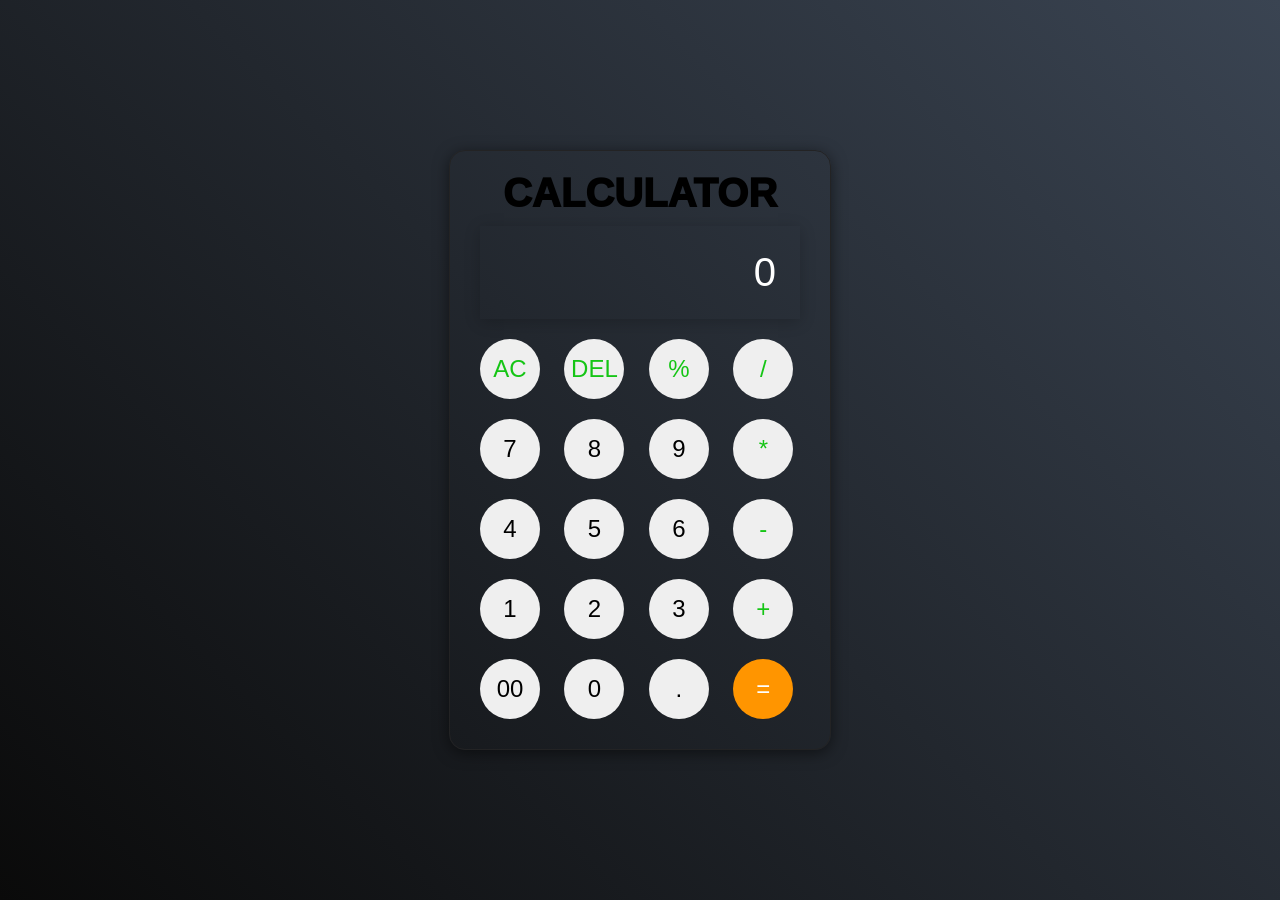
<file: 01_PROJECT_calculator/index.html>
<!DOCTYPE html>
<html lang="en">
<head>
    <meta charset="UTF-8">
    <meta name="viewport" content="width=device-width, initial-scale=1.0">
    <title>Calculator</title>
    <link rel="stylesheet" href="style.css">
</head>
<body>
    
    
    <div class="calculator">
        <div class="Header">CALCULATOR</div>
        <input type="text" placeholder="0" id="inputBox">
        <div>
            <button class="operator">AC</button>
            <button class="operator">DEL</button>
            <button class="operator">%</button>
            <button class="operator">/</button>
        </div>
        <div>
            <button>7</button>
            <button>8</button>
            <button>9</button>
            <button class="operator">*</button>
        </div>
        <div>
            <button>4</button>
            <button>5</button>
            <button>6</button>
            <button class="operator">-</button>
        </div>
        <div>
            <button>1</button>
            <button>2</button>
            <button>3</button>
            <button class="operator">+</button>
        </div>
        <div>
            <button>00</button>
            <button>0</button>
            <button>.</button>
            <button class="equalBtn">=</button>
        </div>
    </div>
    

    <script src="script.js"></script>
</body>
</html>
</file>
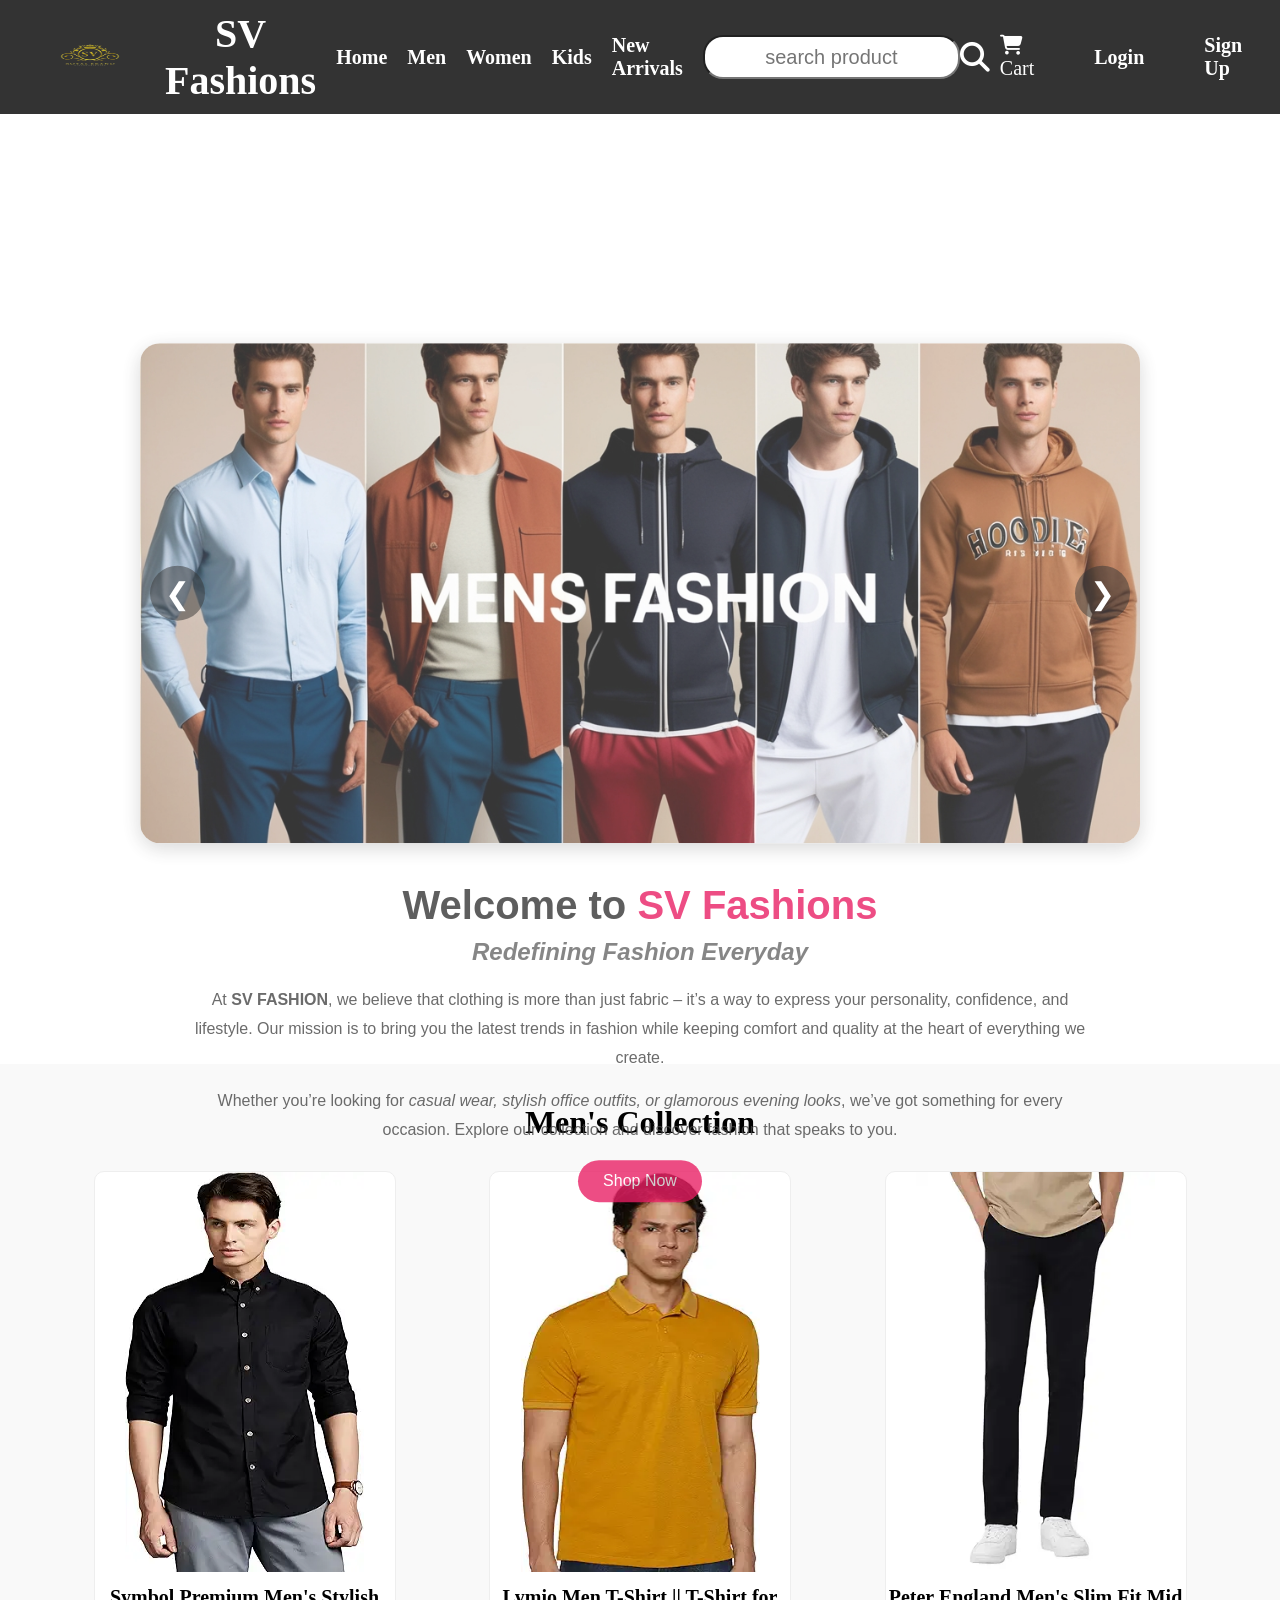
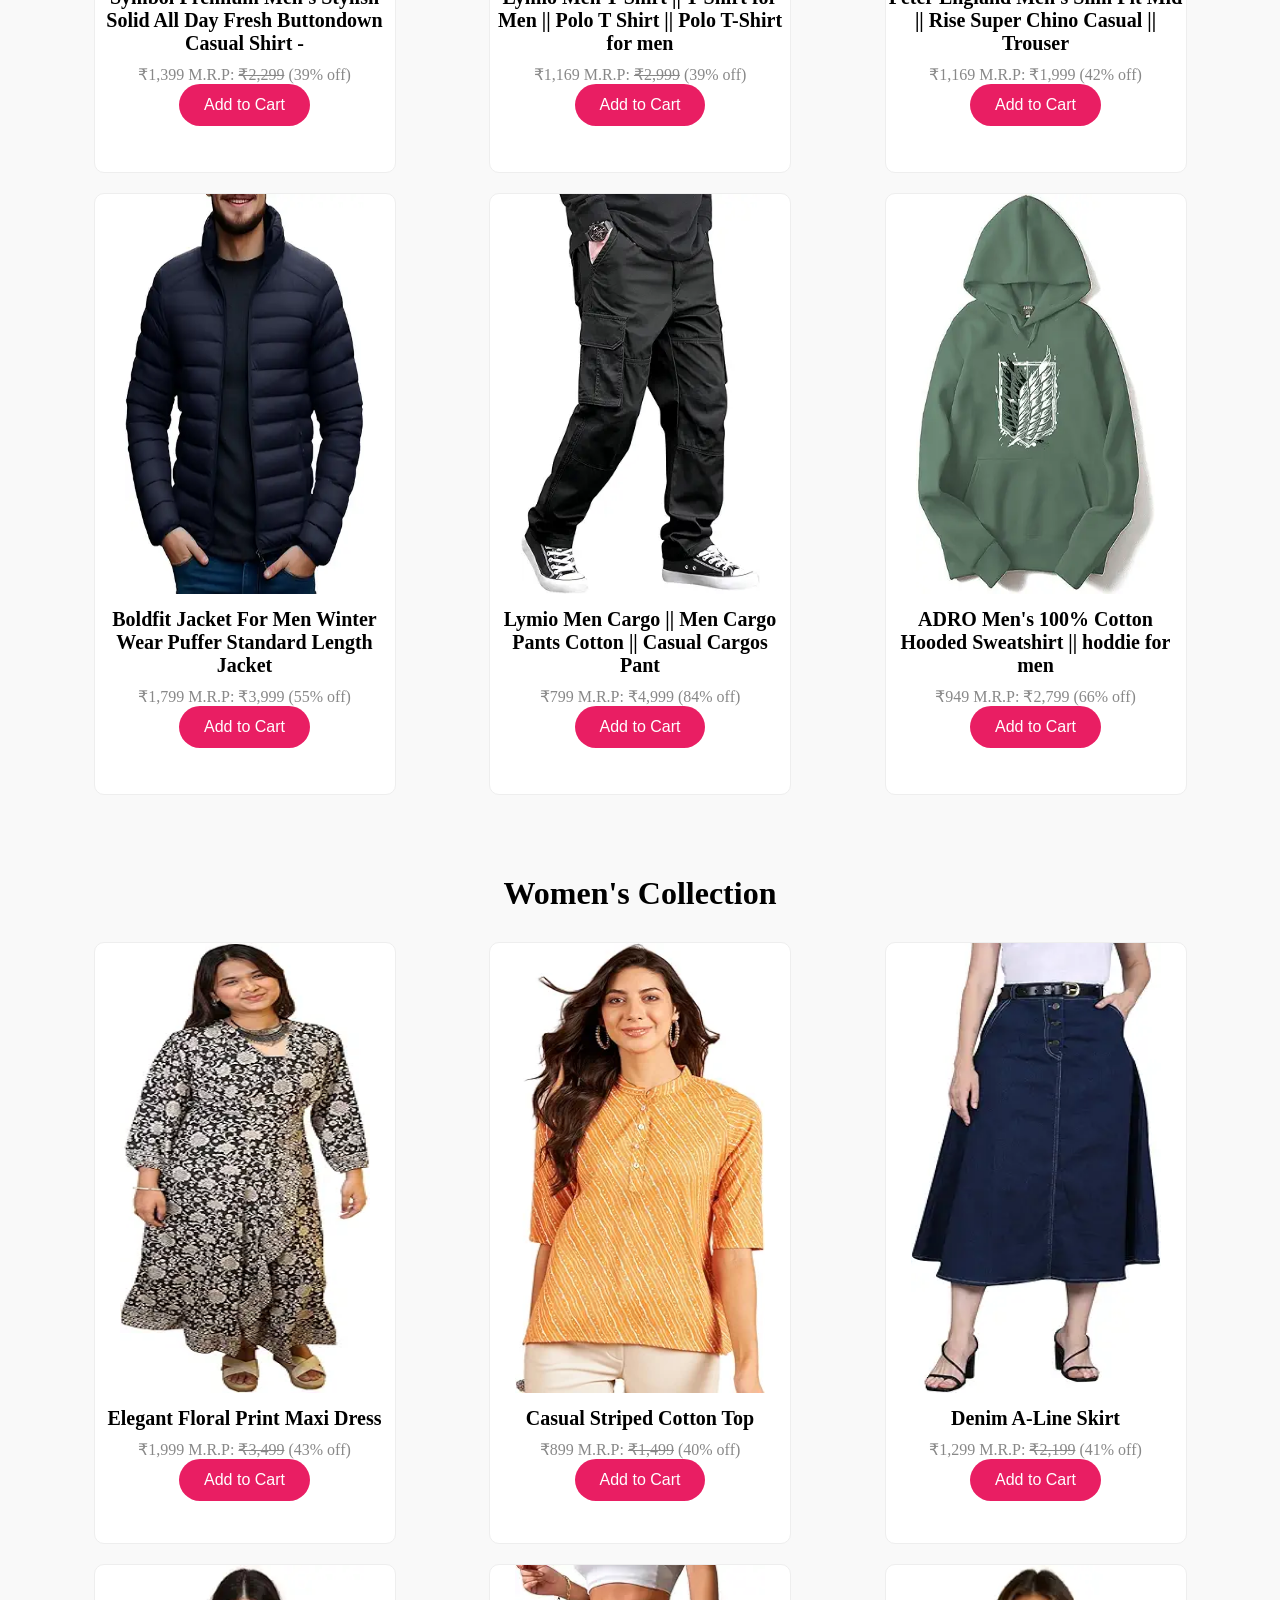
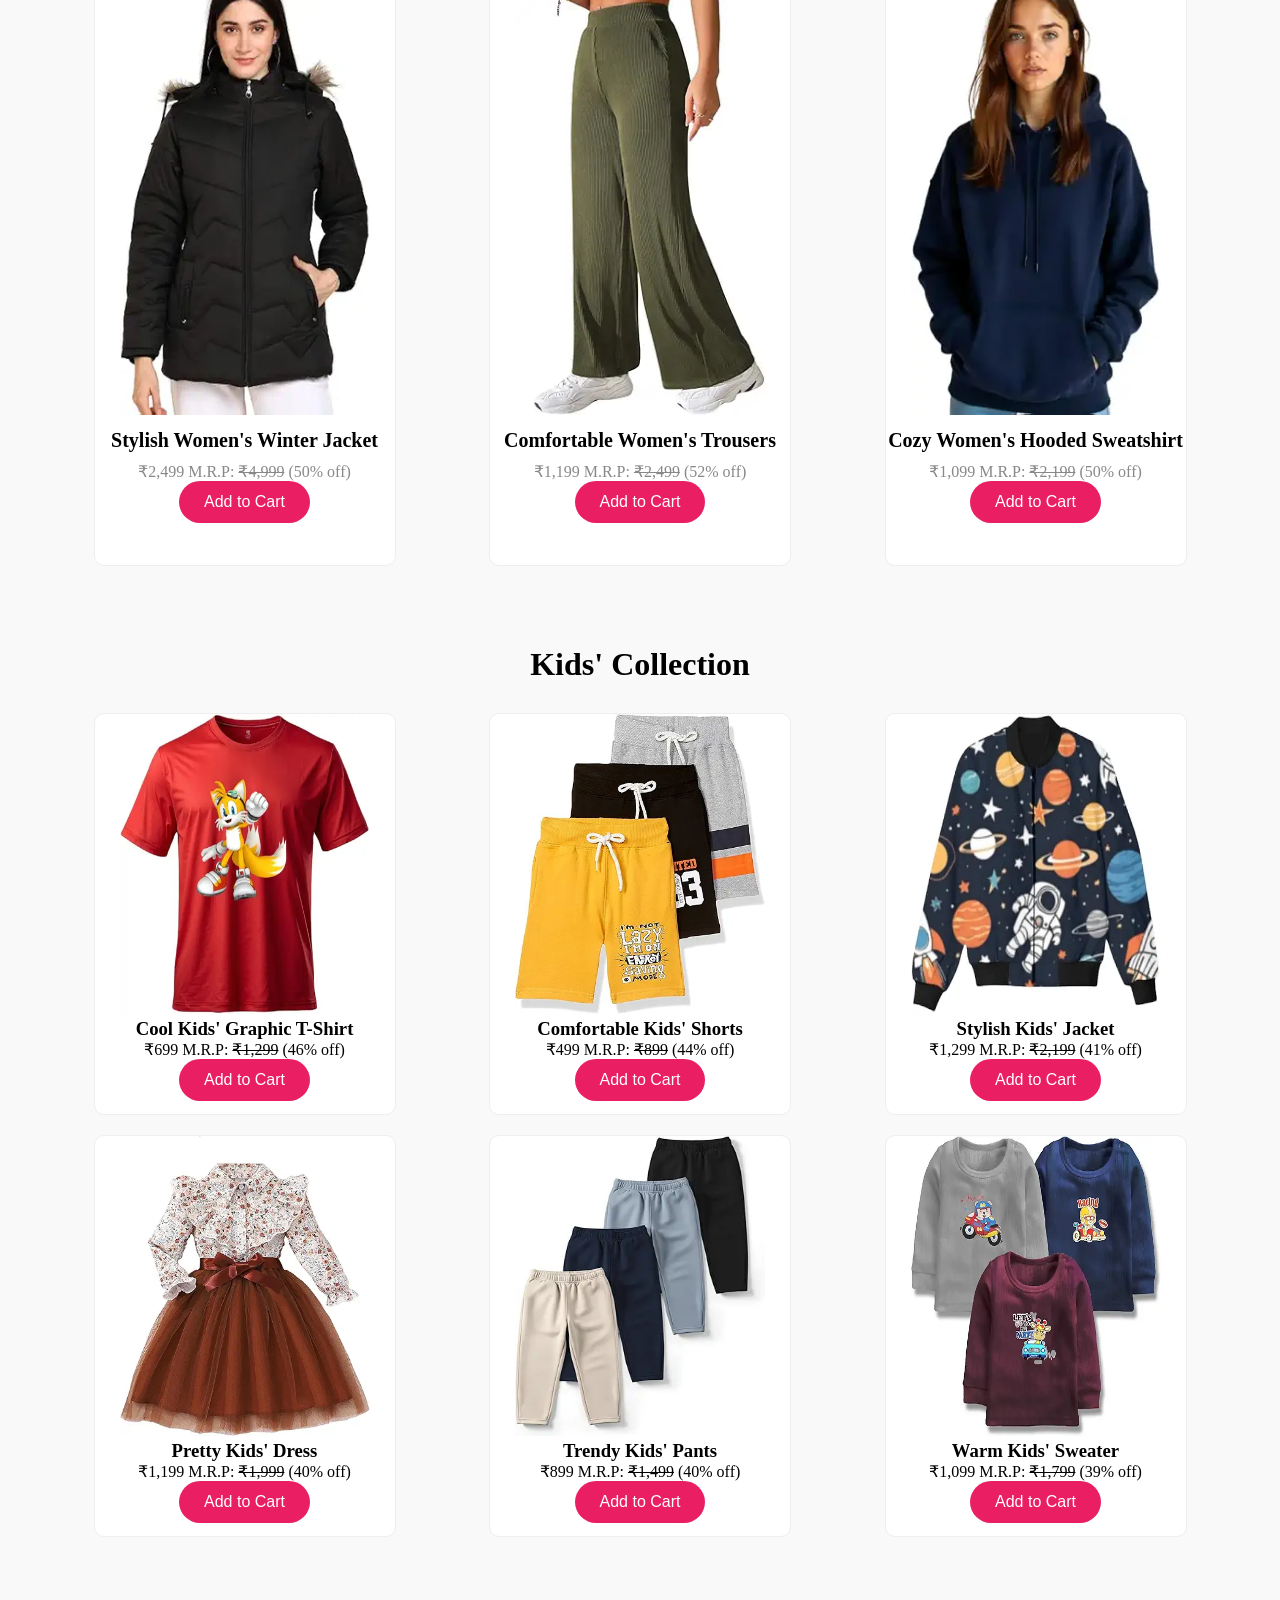
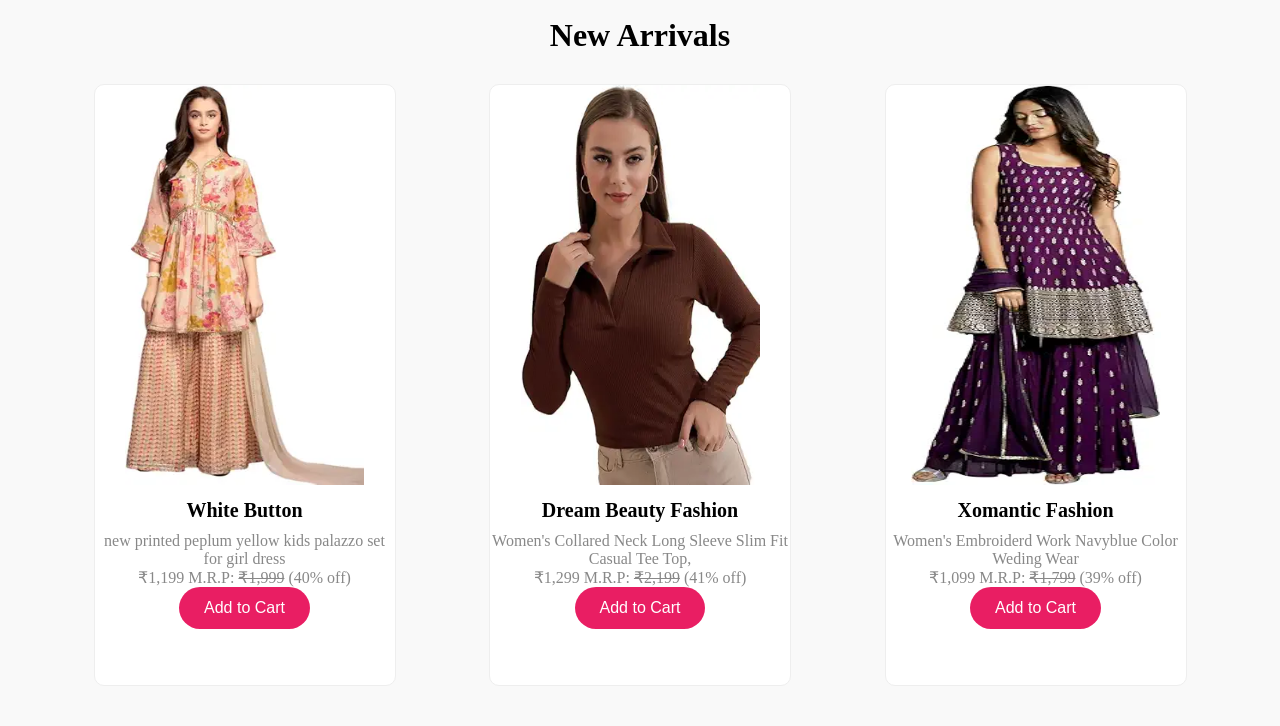
<file: project100725/index.html>
<!DOCTYPE html>
<html lang="en">

<head>
    <meta charset="UTF-8">
    <meta name="viewport" content="width=device-width, initial-scale=1.0">
    <title>Document</title>
    <link rel="stylesheet" href="style.css">

    <link rel="stylesheet" href="https://cdnjs.cloudflare.com/ajax/libs/font-awesome/6.4.0/css/all.min.css">

</head>

<body>

    <!-- nav bar -->
    <nav class="navbar">

        <ul class="nav-option">
            <li ><img src="images/sv_fashion-removebg-preview.png" alt="" ></li>
            <li>
                <h2 style="font-size: 2.5rem; text-align: center;">SV Fashions</h2>
            </li>
            <li class="active"><a href="#home">Home</a></li>
            <li><a href="#mensop">Men</a></li>
            <li><a href="#womenop">Women</a></li>
            <li><a href="#kidsop">Kids</a></li>
            <li><a href="#newarrivals">New Arrivals</a></li>

        </ul>
        <input class="search-input" type="text" placeholder="search product">
        <i class="fa-solid fa-magnifying-glass"></i>
        

        <ul class="nav-option-2">
            <li><i class="fa-solid fa-cart-shopping"></i> Cart</li>
            <li class="login"><a href="#">Login</a></li>
            <li class="signup"><a href="#">Sign Up</a></li>
        </ul>
    </nav>


    <!-- Home Page -->
     <div class="Home" id="home">
        <section class="home">
        <div class="slider">
            <div class="slides" id="slides">
                <div class="slide slide1"></div>
                <div class="slide slide2">WOMEN FASHION</div>
                <div class="slide slide3"></div>
                <div class="slide slide4"></div>
            </div>

            <button class="prev" onclick="prevSlide()">&#10094;</button>
            <button class="next" onclick="nextSlide()">&#10095;</button>
        </div>
    </section>

    <div class="home-content">
        <h1>Welcome to <span class="blink">SV Fashions</span></h1>
        <h2>Redefining Fashion Everyday</h2>
        <p>
            At <strong>SV FASHION</strong>, we believe that clothing is more than just fabric –
            it’s a way to express your personality, confidence, and lifestyle.
            Our mission is to bring you the latest trends in fashion while keeping comfort
            and quality at the heart of everything we create.
        </p>
        <p>
            Whether you’re looking for <em>casual wear, stylish office outfits, or glamorous evening looks</em>,
            we’ve got something for every occasion. Explore our collection and discover fashion that speaks to you.
        </p>
        <button class="shop-btn">Shop Now</button>
    </div>
     </div>
    

    <!-- Mens section -->
    <section class="mens" id="mensop">
        <h2>Men's Collection</h2>
        <div class="product-grid">
            <div class="product-card">
                <img src="./images/shirt.png" alt="Men's Product 1" style="width: 239px; height: 400px;">
                <h3>Symbol Premium
                    Men's Stylish Solid All Day Fresh Buttondown Casual Shirt -</h3>
                <p>₹1,399 M.R.P: <del>₹2,299</del> (39% off)</p>
                <button class="shop-btn">Add to Cart</button>
            </div>
            <div class="product-card">
                <img src="./images/tshirt.png" alt="Men's Product 2" style="width: 239px; height: 400px;">
                <h3>Lymio
                    Men T-Shirt || T-Shirt for Men || Polo T Shirt || Polo T-Shirt for men </h3>
                <p>₹1,169 M.R.P: <del>₹2,999</del> (39% off)</p>
                <button class="shop-btn">Add to Cart</button>
            </div>
            <div class="product-card">
                <img src="./images/pants.png" alt="Men's Product 3" style="width: 239px; height: 400px;">
                <h3>Peter England
                    Men's Slim Fit Mid || Rise Super Chino Casual || Trouser</h3>
                <p>₹1,169 M.R.P: </del>₹1,999</del> (42% off)</p>
                <button class="shop-btn">Add to Cart</button>
            </div>
        </div>

        <div class="product-grid-2">
            <div class="product-card">
                <img src="./images/jackets.png" alt="Men's Product 1" style="width: 239px; height: 400px;">
                <h3>Boldfit
                    Jacket For Men Winter Wear Puffer Standard Length Jacket</h3>
                <p>₹1,799 M.R.P: </del>₹3,999</del>
                    (55% off)</p>
                <button class="shop-btn">Add to Cart</button>
            </div>
            <div class="product-card">
                <img src="./images/cargopants.png" alt="Men's Product 2" style="width: 239px; height: 400px;">
                <h3>Lymio
                    Men Cargo || Men Cargo Pants Cotton || Casual Cargos Pant</h3>
                <p>₹799 M.R.P: </del>₹4,999</del>
                    (84% off)</p>
                <button class="shop-btn">Add to Cart</button>
            </div>
            <div class="product-card">
                <img src="./images/hoddie.png" alt="Men's Product 3" style="width: 239px; height: 400px;">
                <h3>ADRO
                    Men's 100% Cotton Hooded Sweatshirt || hoddie for men</h3>
                <p>₹949 M.R.P: </del>₹2,799</del>
                    (66% off)</p>
                <button class="shop-btn">Add to Cart</button>
            </div>
        </div>
    </section>

    <!-- women section -->
    <section class="womens" id="womenop">
        <h2>Women's Collection</h2>
        <div class="product-grid">
            <div class="product-card">
                <img src="./images/maxi.png" alt="Women's Product 1" style="width: 250px; height: 450px;">
                <h3>Elegant Floral Print Maxi Dress</h3>
                <p>₹1,999 M.R.P: <del>₹3,499</del> (43% off)</p>
                <button class="shop-btn">Add to Cart</button>
            </div>
            <div class="product-card">
                <img src="./images/top.png" alt="Women's Product 2" style="width: 250px; height: 450px;">
                <h3>Casual Striped Cotton Top</h3>
                <p>₹899 M.R.P: <del>₹1,499</del> (40% off)</p>
                <button class="shop-btn">Add to Cart</button>
            </div>
            <div class="product-card">
                <img src="./images/skirt.png" alt="Women's Product 3" style="width: 250px; height: 450px;">
                <h3>Denim A-Line Skirt</h3>
                <p>₹1,299 M.R.P: <del>₹2,199</del> (41% off)</p>
                <button class="shop-btn">Add to Cart</button>
            </div>
        </div>

        <div class="product-grid-2">
            <div class="product-card">
                <img src="./images/jacket.png" alt="Women's Product 1" style="width: 250px; height: 450px;">
                <h3>Stylish Women's Winter Jacket</h3>
                <p>₹2,499 M.R.P: <del>₹4,999</del> (50% off)</p>
                <button class="shop-btn">Add to Cart</button>
            </div>
            <div class="product-card">
                <img src="./images/trouser.png" alt="Women's Product 2" style="width: 250px; height: 450px;">
                <h3>Comfortable Women's Trousers</h3>
                <p>₹1,199 M.R.P: <del>₹2,499</del> (52% off)</p>
                <button class="shop-btn">Add to Cart</button>
            </div>
            <div class="product-card">
                <img src="./images/womenhoddies.png" alt="Women's Product 3" style="width: 250px; height: 450px;">
                <h3>Cozy Women's Hooded Sweatshirt</h3>
                <p>₹1,099 M.R.P: <del>₹2,199</del> (50% off)</p>
                <button class="shop-btn">Add to Cart</button>
            </div>
        </div>
    </section>

    <!-- kids section -->
    <section class="kids" id="kidsop">
        <h2>Kids' Collection</h2>
        <div class="product-grid">
            <div class="product-card-2">
                <img src="./images/kidtshirt.png" alt="Kids' Product 1" style="width: 250px; height: 300px;">
                <h3>Cool Kids' Graphic T-Shirt</h3>
                <p>₹699 M.R.P: <del>₹1,299</del> (46% off)</p>
                <button class="shop-btn">Add to Cart</button>
            </div>
            <div class="product-card-2">
                <img src="./images/kidsshorts.png" alt="Kids' Product 2" style="width: 250px; height: 300px;">
                <h3>Comfortable Kids' Shorts</h3>
                <p>₹499 M.R.P: <del>₹899</del> (44% off)</p>
                <button class="shop-btn">Add to Cart</button>
            </div>
            <div class="product-card-2">
                <img src="./images/kidsjacket.png" alt="Kids' Product 3" style="width: 250px; height: 300px;">
                <h3>Stylish Kids' Jacket</h3>
                <p>₹1,299 M.R.P: <del>₹2,199</del> (41% off)</p>
                <button class="shop-btn">Add to Cart</button>
            </div>
        </div>

        <div class="product-grid-2">
            <div class="product-card-2">
                <img src="./images/prettydress.png" alt="Kids' Product 4" style="width: 250px; height: 300px;">
                <h3>Pretty Kids' Dress</h3>
                <p>₹1,199 M.R.P: <del>₹1,999</del> (40% off)</p>
                <button class="shop-btn">Add to Cart</button>
            </div>
            <div class="product-card-2">
                <img src="./images/trendykidspants.png" alt="Kids' Product 5" style="width: 250px; height: 300px;">
                <h3>Trendy Kids' Pants</h3>
                <p>₹899 M.R.P: <del>₹1,499</del> (40% off)</p>
                <button class="shop-btn">Add to Cart</button>
            </div>
            <div class="product-card-2">
                <img src="./images/sweater.png" alt="Kids' Product 6" style="width: 250px; height: 300px;">
                <h3>Warm Kids' Sweater</h3>
                <p>₹1,099 M.R.P: <del>₹1,799</del> (39% off)</p>
                <button class="shop-btn">Add to Cart</button>
            </div>
        </div>
    </section>

    <!-- New Arrivals -->
    <section class="new-arrivals" id="newarrivals">
        <h2>New Arrivals</h2>
        <div class="product-grid">
            <div class="product-card">
                <img src="./images/newarrival1.png" alt="New Arrival 1" style="width: 239px; height: 400px;">
                <h3>White Button</h3>
                <p>new printed peplum yellow kids palazzo set for girl dress</p>
                <p>₹1,199 M.R.P: <del>₹1,999</del> (40% off)</p>
                <button class="shop-btn">Add to Cart</button>
            </div>
            <div class="product-card">
                <img src="./images/newarrival2.png" alt="New Arrival 2" style="width: 239px; height: 400px;">
                <h3>Dream Beauty Fashion</h3>
                <p>Women's Collared Neck Long Sleeve Slim Fit Casual Tee Top,</p>
                <p>₹1,299 M.R.P: <del>₹2,199</del> (41% off)</p>
                <button class="shop-btn">Add to Cart</button>
            </div>
            <div class="product-card">
                <img src="./images/arrivalproduct3.png" alt="New Arrival 3" style="width: 250px; height: 400px;">
                <h3>Xomantic Fashion</h3>
                <p>Women's Embroiderd Work Navyblue Color Weding Wear</p>
                <p>₹1,099 M.R.P: <del>₹1,799</del> (39% off)</p>
                <button class="shop-btn">Add to Cart</button>
            </div>
        </div>
    </section>

    <script src="https://cdnjs.cloudflare.com/ajax/libs/gsap/3.13.0/gsap.min.js" integrity="sha512-NcZdtrT77bJr4STcmsGAESr06BYGE8woZdSdEgqnpyqac7sugNO+Tr4bGwGF3MsnEkGKhU2KL2xh6Ec+BqsaHA==" crossorigin="anonymous" referrerpolicy="no-referrer"></script>
    <script src="script.js"></script>
</body>

</html>
</file>
<file: 01_PROJECT_calculator/style.css>
*{
    margin:0;
    padding:0;
    box-sizing: border-box;
    font-family: 'Segoe UI', Tahoma, Geneva, Verdana, sans-serif;
}
body{
    width:100%;
    height:100vh;
    display:flex;
    justify-content:center;
    align-items:center;
    background: linear-gradient(45deg, #0a0a0a, #3a4452);
}
.calculator{
    border: 1px solid #232324;
    padding:20px;
   border-radius: 16px;
   background: transparent;
   box-shadow: 0px 3px 15px rgba(0,0,0,0.5);
}
.Header{
    display: flex;
    justify-content: center;
    font-size: 40px;
    font-weight: 1000;
}

input{
    width: 320px;
    border: none;
    padding: 24px;
    margin: 10px;
    background: transparent;
    box-shadow: 0px 3px 15px rgba(0,0,0,0.2);
    font-size: 40px;
    color: #000;
    text-align: right;
    cursor: pointer;
}

input::placeholder{
    color: #ffffff
}

button{
    border: none;
    width: 60px;
    height: 60px;
    margin: 10px;
    border-radius: 50%;
    font-size: 24px;
    cursor: pointer;
}
button:hover{
    background: #2b2b2c;
    color: #fff;
    box-shadow: 0px 3px 15px rgba(0,0,0,0.3);
}

.equalBtn{
    background: #ff9500;
    color: #fff;
}

.operator{
    color: rgb(21, 197, 21);
}
</file>
<file: project100725/style.css>
*{
    margin: 0 ;
    padding: 0;
    
    
}
.navbar{
    display: flex;
    align-items: center;
    margin-top: 0;
    padding: 10px 20px;
    background-color: #333;
    color: #fff;
   position: sticky;
   top: 0;
    z-index: 1000;
}
h2{
    font-size: 2rem;
}
.navbar img{
    width: 100px;
    height: 50px;
    margin-right: 5px;
}
.nav-option{
    display: flex;
    align-items: center;
    justify-content: space-between;
    margin-left: 10px;
    font-size: 1.25rem;
}

.nav-option li{
    list-style: none;
    margin: 0 10px;
    cursor: pointer;
    text-decoration: none;
}

.nav-option li a{
    text-decoration: none;
    color: #fff;
    font-weight: bold;
}
.nav-option li a:hover{
    color: #ff6347;
}
.nav-option-2 {
    margin-left: auto;
    display: flex;
    align-items: center;
    gap: 40px;
    padding-right: 10px;
    font-size: 1.25rem;
}
input {
  height: 40px;       /* Increases input field height */
  font-size: 20px;    /* Ensures entered text matches placeholder size */
  width: 300px;
  border-radius: 20px;
  text-align: center;
}
.search-input{
    margin-left: 10px;
}
.fa-magnifying-glass {
  font-size: 30px;  /* Bigger icon */
  color: white;      /* Optional: change color */
}
.search-text {
  font-size: 1.25rem;   /* Decrease size */
}
.nav-option-2 li{
    list-style: none;
    margin: 0 10px;
    cursor: pointer;
    text-decoration: none;
}

.nav-option-2 li a{
    text-decoration: none;
    color: #fff;
    font-weight: bold;
}

  


.slider {
      position: relative;
      width: 1000px;
      height: 500px;
      overflow: hidden;
      border-radius: 20px;
      box-shadow: 0 5px 20px rgba(0,0,0,0.2);
      display: flex;
    }
    .home{
        display: flex;
        justify-content: center;
        align-items: center;
        height: 100%;
        margin-top: 50px;
    }

    .slides {
      display: flex;
      width: 400%; /* 4 banners */
      height: 100%;
      transition: transform 0.6s ease-in-out;
    }

    .slide {
      width: 100%;
      flex-shrink: 0;
      height: 100%;
      display: flex;
      align-items: center;
      justify-content: center;
      font-size: 40px;
      font-weight: bold;
      color: white;
    }

    /* Example banner colors */
    .slide1 {
  background: url(./images/mansfashion.jpg);
  background-size: cover;
  background-position: center;
}
    .slide2 { background: url(./images/womensfashion.jpg);
    background-size: cover;
    background-position: center; }

    .slide3 { background: url(./images/kidsfashion.jpg);
    background-size: cover;
    background-position: center; }

    .slide4 { background: url(./images/newarrival.jpg);
    background-size: cover;
    background-position: center; }

    /* Navigation buttons */
    .prev, .next {
      position: absolute;
      top: 50%;
      transform: translateY(-50%);
      background: rgba(0,0,0,0.5);
      color: white;
      border: none;
      font-size: 30px;
      cursor: pointer;
      padding: 10px 15px;
      border-radius: 50%;
    }

    .prev { left: 10px; }
    .next { right: 10px; }

    .blink {
  color: #e91e63;   /* Brand color */
  animation: blink 1s infinite; /* run animation forever */
}

@keyframes blink {
  0%   { opacity: 1; }
  50%  { opacity: 0; }
  100% { opacity: 1; }
}

.home-content {
  width: 70%;
  margin: 40px auto;
  text-align: center;
  font-family: 'Poppins', sans-serif;
  color: #333;
}

.home-content h1 {
  font-size: 40px;
  font-weight: bold;
  margin-bottom: 10px;
}

.home-content h1 span {
  color: #e91e63;   /* highlight brand name */
}

.home-content h2 {
  font-size: 24px;
  color: #666;
  margin-bottom: 20px;
  font-style: italic;
}

.home-content p {
  font-size: 16px;
  line-height: 1.8;
  margin-bottom: 15px;
  color: #444;
}

.shop-btn {
  background: #e91e63;
  color: #fff;
  border: none;
  padding: 12px 25px;
  font-size: 16px;
  border-radius: 25px;
  cursor: pointer;
  transition: 0.3s;
  margin-bottom: 1px;
}

.shop-btn:hover {
  background: #d81b60;
  transform: scale(1.05);
}


  /*mens section */

.mens {
  background: #f9f9f9;
  padding: 40px 0;
}

.mens h2 {
  text-align: center;
  margin-bottom: 30px;
  font-size: 2rem;
}

.product-grid {
  display: flex;
  justify-content: space-evenly;
  
  flex-wrap: wrap;
}
.product-grid-2 {
  margin-top: 20px;  
  display: flex;
  justify-content: space-evenly;
  
  flex-wrap: wrap;
}

.product-card {
  background: white;
  border: 1px solid #eee;
  border-radius: 10px;
  overflow: hidden;
  text-align: center;
  width: 300px;
  height: 600px;
}

.product-card img {
  max-width: 100%;
  height: auto;
}

.product-card h3 {
  font-size: 1.25rem;
  margin: 10px 0;
}

.product-card p {
  font-size: 1rem;
  color: #888;
} 

/* women section */
.womens {
  background: #f9f9f9;
  padding: 40px 0;
}

.womens h2 {
  text-align: center;
  margin-bottom: 30px;
  font-size: 2rem;
}

.product-grid {
  display: flex;
  justify-content: space-evenly;
  flex-wrap: wrap;
}

.product-grid-2 {
  margin-top: 20px;
  display: flex;
  justify-content: space-evenly;
  flex-wrap: wrap;
}

.product-card {
  background: white;
  border: 1px solid #eee;
  border-radius: 10px;
  overflow: hidden;
  text-align: center;
  width: 300px;
  height: 600px;
}

/*kids section */
.kids {
  background: #f9f9f9;
  padding: 40px 0;
}

.kids h2 {
  text-align: center;
  margin-bottom: 30px;
  font-size: 2rem;
}

.kids .product-grid,
.kids .product-grid-2 {
  display: flex;
  justify-content: space-evenly;
  flex-wrap: wrap;
}

.kids .product-card-2 {
  background: white;
  border: 1px solid #eee;
  border-radius: 10px;
  overflow: hidden;
  text-align: center;
  width: 300px;
  height: 400px;
}

.kids .product-card img {
  max-width: 100%;
  height: auto;
}

.kids .product-card h3 {
  font-size: 1.25rem;
  margin: 10px 0;
}

.kids .product-card p {
  font-size: 1rem;
  color: #888;
}

/*new arrival*/
.new-arrivals {
  background: #f9f9f9;
  padding: 40px 0;
}

.new-arrivals h2 {
  text-align: center;
  margin-bottom: 30px;
  font-size: 2rem;
}

.new-arrivals .product-grid {
  display: flex;
  justify-content: space-evenly;
  flex-wrap: wrap;
}

.new-arrivals .product-card {
  background: white;
  border: 1px solid #eee;
  border-radius: 10px;
  overflow: hidden;
  text-align: center;
  width: 300px;
  height: 600px;
}

.new-arrivals .product-card img {
  max-width: 100%;
  height: auto;
}

.new-arrivals .product-card h3 {
  font-size: 1.25rem;
  margin: 10px 0;
}

.new-arrivals .product-card p {
  font-size: 1rem;
  color: #888;
}
</file>
